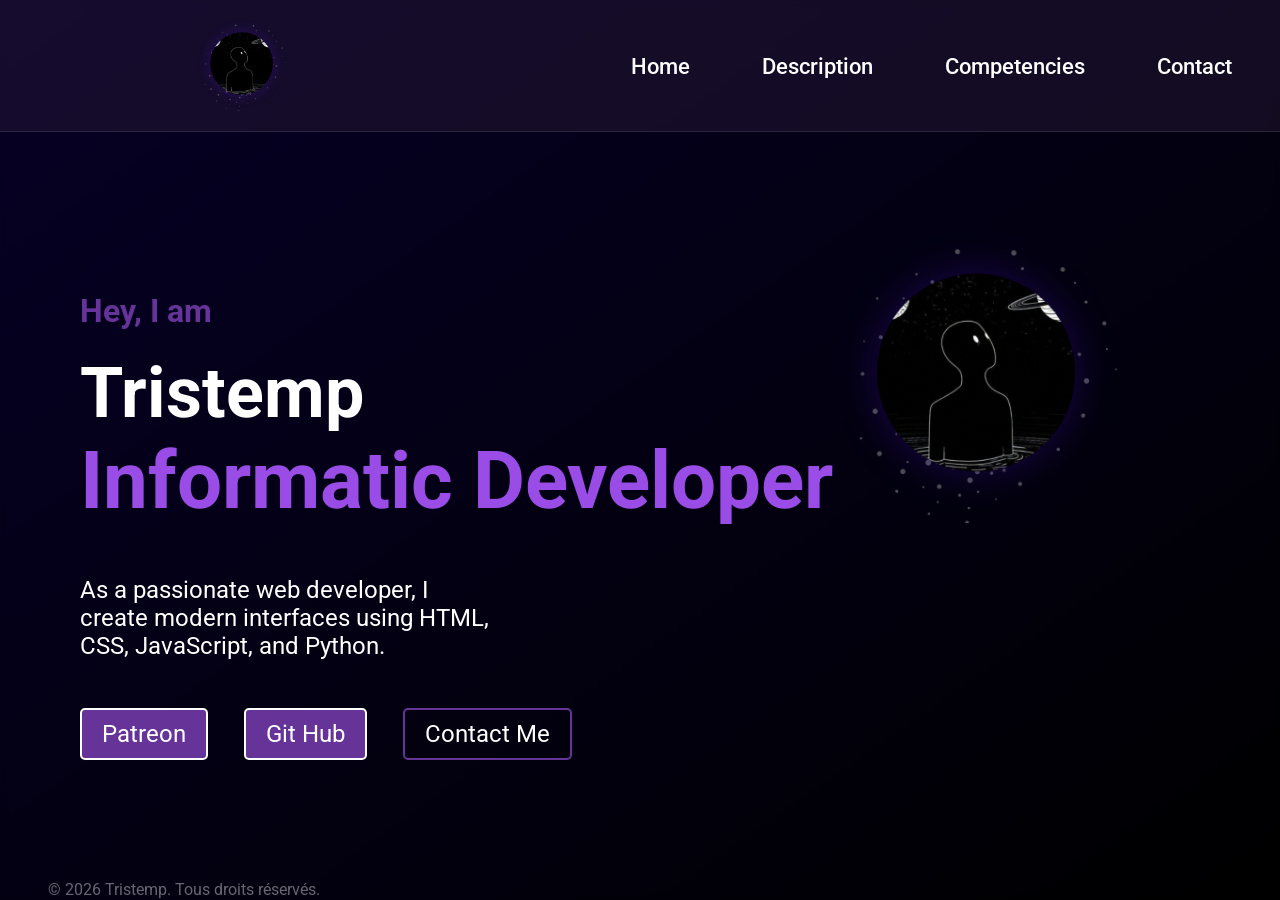
<file: index.html>
<!DOCTYPE html>
<html lang="en">

<head>
    <meta charset="UTF-8">
    <meta name="viewport" content="width=device-width, initial-scale=1.0">

    <link rel="stylesheet" href="CSS/header.css">
    <link rel="stylesheet" href="CSS/styles.css">

    <title>Portfolio Tristemp</title>
    <link rel="icon" type="image/svg+xml" href="media/pp-tristemp.svg">
</head>

<body>
    <header class="header">
        <nav class="header-container">
            <a class="logo">
                <img src="media/main-img.png" alt="caca de tristan" class="logo-img">
            </a>
            <ul class="nav-links">
                <li><a href="index.html" class="nav-link">Home</a></li>
                <li><a href="HTML/document.html" class="nav-link">Description</a></li>
                <li><a href="#" class="nav-link">Competencies</a></li>
                <li><a href="#" class="nav-link">Contact</a></li>
            </ul>
        </nav>
    </header>

    <div class="main-container">
        <div class="main-txt">
            <h3 class="h3">Hey, I am</h3>
            <h1 class="h1">Tristemp</h1>
            <h2 class="h2">Informatic Developer</h2>
            <p class="main-presentation">As a passionate web developer, I create modern interfaces using HTML, CSS, JavaScript, and Python.</p>

            <a href="https://www.patreon.com/Tristemp" target="_blank" class="button-patreon">Patreon</a>
            <a href="https://github.com/tristempdev" target="_blank" class="button-git">Git Hub</a>
            <a href="https://www.youtube.com" target="_blank" class="button-contact">Contact Me</a>
        </div>
        <div class="main-img">
            <img src="media/main-img.png" alt="pdp" class="pdp">
        </div>
    </div>

    <footer>
    <p class="copyr">&copy; 2026 Tristemp. Tous droits réservés.</p>
</footer>

</body>

</html>
</file>
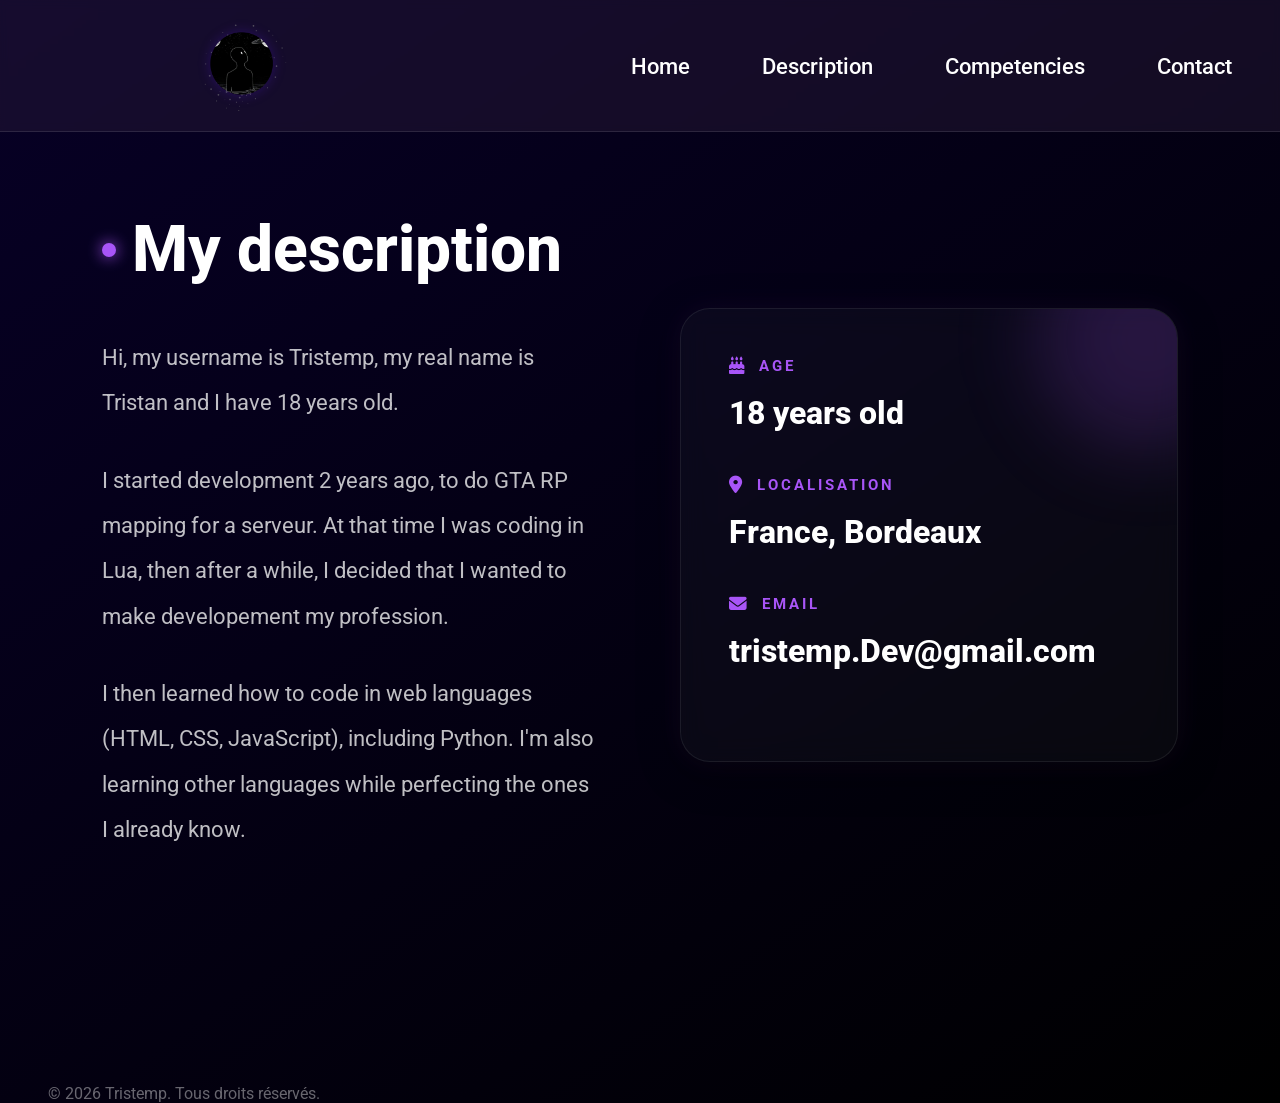
<file: HTML/document.html>
<!DOCTYPE html>
<html lang="en">

<head>
    <meta charset="UTF-8">
    <meta name="viewport" content="width=device-width, initial-scale=1.0">

    <link rel="stylesheet" href="https://cdnjs.cloudflare.com/ajax/libs/font-awesome/6.5.1/css/all.min.css">

    <link rel="stylesheet" href="../CSS/header.css">
    <link rel="stylesheet" href="../CSS/description.css">

    <title>Description</title>
    <link rel="icon" type="image/svg+xml" href="../media/pp-tristemp.svg">
</head>

<body>
    <header class="header">
        <nav class="header-container">
            <a class="logo">
                <img src="../media/main-img.png" alt="caca de tristan" class="logo-img">
            </a>
            <ul class="nav-links">
                <li><a href="../index.html" class="nav-link">Home</a></li>
                <li><a href="document.html" class="nav-link">Description</a></li>
                <li><a href="#" class="nav-link">Competencies</a></li>
                <li><a href="#" class="nav-link">Contact</a></li>
            </ul>
        </nav>
    </header>

    <div class="main-container">
        <div class="main-txt">
            <h2 class="h2">My description</h2>
            <p class="description">Hi, my username is Tristemp, my real name is Tristan and I have 18 years old.</p>
            <p class="description">I started development 2 years ago, to do GTA RP mapping for a serveur. At that time I
                was coding in Lua, then after a while, I decided that I wanted to make developement my profession.</p>
            <p class="description">I then learned how to code in web languages (HTML, CSS, JavaScript), including
                Python. I'm also learning other languages while perfecting the ones I already know.</p>
        </div>
        <div class="card-container">
            <div class="card">

                <div class="info-box">
                    <div class="info-title">
                        <i class="fa-solid fa-cake-candles"></i>
                        <span>Age</span>
                    </div>

                    <p class="card-txt">18 years old</p>
                </div>

                <div class="info-box">
                    <div class="info-title">
                        <i class="fa-solid fa-location-dot"></i>
                        <span>Localisation</span>
                    </div>

                    <p class="card-txt">France, Bordeaux</p>
                </div>

                <div class="info-box">
                    <div class="info-title">
                        <i class="fa-solid fa-envelope"></i>
                        <span>Email</span>
                    </div>

                    <p class="card-txt">tristemp.Dev@gmail.com</p>
                </div>

            </div>
        </div>
    </div>

        <footer>
    <p class="copyr">&copy; 2026 Tristemp. Tous droits réservés.</p>
</footer>

</body>

</html>
</file>
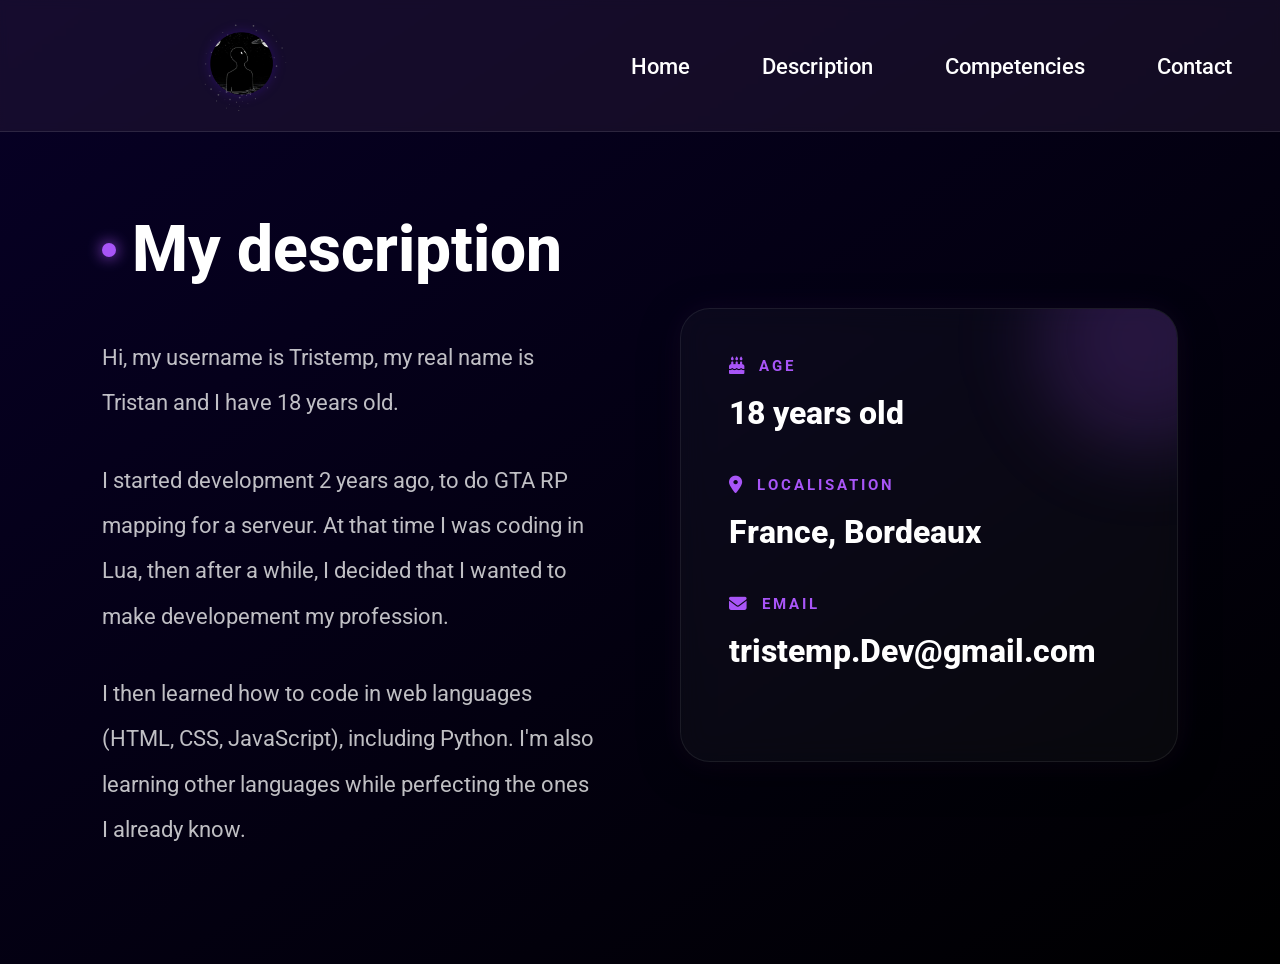
<file: Portfolio tristemp/HTML/document.html>
<!DOCTYPE html>
<html lang="en">

<head>
    <meta charset="UTF-8">
    <meta name="viewport" content="width=device-width, initial-scale=1.0">

    <link rel="stylesheet" href="https://cdnjs.cloudflare.com/ajax/libs/font-awesome/6.5.1/css/all.min.css">

    <link rel="stylesheet" href="../CSS/header.css">
    <link rel="stylesheet" href="../CSS/description.css">

    <title>Description</title>
    <link rel="icon" type="image/svg+xml" href="../media/pp-tristemp.svg">
</head>

<body>
    <header class="header">
        <nav class="header-container">
            <a class="logo">
                <img src="../media/main-img.png" alt="caca de tristan" class="logo-img">
            </a>
            <ul class="nav-links">
                <li><a href="../index.html" class="nav-link">Home</a></li>
                <li><a href="document.html" class="nav-link">Description</a></li>
                <li><a href="#" class="nav-link">Competencies</a></li>
                <li><a href="#" class="nav-link">Contact</a></li>
            </ul>
        </nav>
    </header>

    <div class="main-container">
        <div class="main-txt">
            <h2 class="h2">My description</h2>
            <p class="description">Hi, my username is Tristemp, my real name is Tristan and I have 18 years old.</p>
            <p class="description">I started development 2 years ago, to do GTA RP mapping for a serveur. At that time I
                was coding in Lua, then after a while, I decided that I wanted to make developement my profession.</p>
            <p class="description">I then learned how to code in web languages (HTML, CSS, JavaScript), including
                Python. I'm also learning other languages while perfecting the ones I already know.</p>
        </div>
        <div class="card-container">
            <div class="card">

                <div class="info-box">
                    <div class="info-title">
                        <i class="fa-solid fa-cake-candles"></i>
                        <span>Age</span>
                    </div>

                    <p class="card-txt">18 years old</p>
                </div>

                <div class="info-box">
                    <div class="info-title">
                        <i class="fa-solid fa-location-dot"></i>
                        <span>Localisation</span>
                    </div>

                    <p class="card-txt">France, Bordeaux</p>
                </div>

                <div class="info-box">
                    <div class="info-title">
                        <i class="fa-solid fa-envelope"></i>
                        <span>Email</span>
                    </div>

                    <p class="card-txt">tristemp.Dev@gmail.com</p>
                </div>

            </div>
        </div>
    </div>

</body>

</html>
</file>
<file: CSS/header.css>
@import url('https://fonts.googleapis.com/css2?family=Roboto:ital,wght@0,100..900;1,100..900&display=swap');

* {
    margin: 0;
    padding: 0;
    box-sizing: border-box;
    font-family: 'Roboto';
}

.header{
    background: rgba(45, 30, 60, 0.4);
    backdrop-filter: blur(4px);
    -webkit-backdrop-filter: blur(4px);
    position: sticky;
    top: 0;
    z-index: 1000;
    border-bottom: 1px solid rgba(255, 255, 255, 0.1);
}
.header-container{
    width: 100%;
    margin: 0 auto;
    display: grid;
    grid-template-columns: 7.5fr auto 1fr;
    padding: 1rem 2rem;
    align-items: center;
    position: relative;
}

.logo-img {
    height: 95px;
    grid-column: 2;
    justify-self: start;
    object-fit: contain;
    margin-left: 10rem;
    transition: transform 0.3s ease, filter 0.3s ease;
    cursor: pointer;
}

.logo-img:hover{
    transform: scale(1.15);
    filter: brightness(1.2);
}

.nav-links{
    grid-column: 3;
    position: relative;
    display: flex;
    gap: 2.5rem;
    list-style: none;
}

.nav-link{
    color: white;
    text-decoration: none;
    font-weight: 500;
    font-size: 1.4rem ;
    border-radius: 25px;
    padding: 0.5rem 1rem;
    transition: all 0.3s ease;
    position: relative;
    overflow: hidden;
}

.nav-link:hover{
    background-color: rgba(255, 255, 255, 0.1);
    transform: translateY(-2px);
    box-shadow: 0 5px 15px rgba(0, 0, 0, 0.2);

}
</file>
<file: CSS/styles.css>
@import url('https://fonts.googleapis.com/css2?family=Roboto:ital,wght@0,100..900;1,100..900&display=swap');

body {
    background: linear-gradient(145deg, #070026, black);
    background-size: cover;
    background-position: center;
    background-attachment: fixed;
    backdrop-filter: blur(4px);
    -webkit-backdrop-filter: blur(4px);
    min-height: 100vh;
    margin: 0;
    font-family: 'Roboto';
}

.main-container {
    display: grid;
}

.main-txt{
    margin-left: 5rem;
    margin-top: 10rem;
    grid-column: 2;
}

.h3{
    color: #663399;
    font-size: 2rem;
    margin-bottom: 1.4rem;
}

.h1{
    color: white;
    font-size: 4.4rem;
}

.h2{
    color:#663399 ;
    font-size: 5rem;
    filter: brightness(1.5);
}

.main-img {
    grid-column: 3;
}

.pdp {
    width: 100%;
    margin-top: 90px;
    position: relative;
    left: -10rem;
    
}

.main-presentation{
    color: white;
    font-size: 1.5rem;
    margin-top: 3rem;
    margin-right: 30rem;
}

.button-patreon {
    margin-top: 3rem;
    display: inline-block;
    text-decoration: none;
    color: white;
    background-color: #663399;
    border: 2px solid ;
    font-size: 1.5rem;
    border-radius: 5px;
    padding: 10px 20px;
    transition: 0.3s ease
}

.button-patreon:hover {
    background: transparent;
    border: 2px solid #663399;
    transform: translateY(-3px);
}

.button-contact {
    margin-top: 3rem;
    margin-left: 2rem;
    display: inline-block;
    text-decoration: none;
    color: white;
    background-color: transparent;
    border: 2px solid #663399;
    font-size: 1.5rem;
    border-radius: 5px;
    padding: 10px 20px;
    transition: 0.3s ease
}

.button-contact:hover {
    background: #663399;
    border: 2px solid;
    transform: translateY(-3px);
}

.button-git {
    margin-top: 3rem;
    margin-left: 2rem;
    display: inline-block;
    text-decoration: none;
    color: white;
    background-color: #663399;
    border: 2px solid ;
    font-size: 1.5rem;
    border-radius: 5px;
    padding: 10px 20px;
    transition: 0.3s ease
}

.button-git:hover {
    background: transparent;
    border: 2px solid #663399;
    transform: translateY(-3px);
}

.copyr{
    color: white;
    margin-top: 7.5rem;
    opacity: 0.4;
    margin-left: 3rem;
}
</file>
<file: CSS/description.css>
@import url('https://fonts.googleapis.com/css2?family=Roboto:wght@100..900&display=swap');

*{
    margin: 0;
    padding: 0;
    box-sizing: border-box;
}

body{
    background: linear-gradient(145deg, #070026, #000000);
    min-height: 100vh;
    font-family: 'Roboto', sans-serif;
    color: white;
    overflow-x: hidden;
}

.container{
    display: flex;
    justify-content: space-between;
    align-items: flex-start;
    gap: 5rem;
    padding: 6rem 8%;
}

.main-txt{
    flex: 1;
    max-width: 750px;
}

.h2{
    font-size: 4rem;
    font-weight: 800;
    display: flex;
    align-items: center;
    margin-bottom: 3rem;
}

.h2::before{
    content: "";
    width: 14px;
    height: 14px;
    background: #a855f7;
    border-radius: 50%;
    margin-right: 16px;
    box-shadow: 0 0 15px #a855f7;
}

.description{
    color: rgba(255,255,255,0.75);
    font-size: 1.35rem;
    line-height: 2.1;
    margin-bottom: 2rem;
}

.main-container{
    display: flex;
    justify-content: space-between;
    align-items: flex-start;
    gap: 5rem;
    padding: 5rem 8%;
}

.main-txt{
    flex: 1;
    max-width: 750px;
}

.card-container{
    flex: 1;
    display: flex;
    justify-content: center;
    margin-top: 6rem;
}

.card{
    width: 100%;
    max-width: 520px;
    padding: 3rem;

    background: rgba(255,255,255,0.03);

    border: 1px solid rgba(255,255,255,0.08);

    border-radius: 30px;

    backdrop-filter: blur(14px);
    -webkit-backdrop-filter: blur(14px);

    position: relative;
    overflow: hidden;

    box-shadow:
        0 10px 40px rgba(0,0,0,0.4),
        0 0 30px rgba(168,85,247,0.08);

    transition: 0.35s ease;
}

.card::before{
    content: "";
    position: absolute;
    top: -80px;
    right: -80px;

    width: 220px;
    height: 220px;

    background: rgba(168,85,247,0.18);

    border-radius: 50%;

    filter: blur(40px);
}

.card:hover{
    transform: translateY(-10px);

    border: 1px solid rgba(168,85,247,0.35);

    box-shadow:
        0 20px 60px rgba(0,0,0,0.5),
        0 0 40px rgba(168,85,247,0.2);
}

.info-box{
    margin-bottom: 2.5rem;
}

.info-title{
    display: flex;
    align-items: center;
    gap: 12px;

    color: #a855f7;

    font-size: 0.95rem;
    font-weight: 700;
    letter-spacing: 3px;
    text-transform: uppercase;

    margin-bottom: 1rem;
}

.info-title i{
    font-size: 1.1rem;
}

.card-txt{
    font-size: 2rem;
    font-weight: 800;
    color: white;
    line-height: 1.4;
}

.copyr{
    color: white;
    margin-top: 7.5rem;
    opacity: 0.4;
    margin-left: 3rem;
}
</file>
<file: Portfolio tristemp/CSS/header.css>
@import url('https://fonts.googleapis.com/css2?family=Roboto:ital,wght@0,100..900;1,100..900&display=swap');

* {
    margin: 0;
    padding: 0;
    box-sizing: border-box;
    font-family: 'Roboto';
}

.header{
    background: rgba(45, 30, 60, 0.4);
    backdrop-filter: blur(4px);
    -webkit-backdrop-filter: blur(4px);
    position: sticky;
    top: 0;
    z-index: 1000;
    border-bottom: 1px solid rgba(255, 255, 255, 0.1);
}
.header-container{
    width: 100%;
    margin: 0 auto;
    display: grid;
    grid-template-columns: 7.5fr auto 1fr;
    padding: 1rem 2rem;
    align-items: center;
    position: relative;
}

.logo-img {
    height: 95px;
    grid-column: 2;
    justify-self: start;
    object-fit: contain;
    margin-left: 10rem;
    transition: transform 0.3s ease, filter 0.3s ease;
    cursor: pointer;
}

.logo-img:hover{
    transform: scale(1.15);
    filter: brightness(1.2);
}

.nav-links{
    grid-column: 3;
    position: relative;
    display: flex;
    gap: 2.5rem;
    list-style: none;
}

.nav-link{
    color: white;
    text-decoration: none;
    font-weight: 500;
    font-size: 1.4rem ;
    border-radius: 25px;
    padding: 0.5rem 1rem;
    transition: all 0.3s ease;
    position: relative;
    overflow: hidden;
}

.nav-link:hover{
    background-color: rgba(255, 255, 255, 0.1);
    transform: translateY(-2px);
    box-shadow: 0 5px 15px rgba(0, 0, 0, 0.2);

}
</file>
<file: Portfolio tristemp/CSS/description.css>
@import url('https://fonts.googleapis.com/css2?family=Roboto:wght@100..900&display=swap');

*{
    margin: 0;
    padding: 0;
    box-sizing: border-box;
}

body{
    background: linear-gradient(145deg, #070026, #000000);
    min-height: 100vh;
    font-family: 'Roboto', sans-serif;
    color: white;
    overflow-x: hidden;
}

.container{
    display: flex;
    justify-content: space-between;
    align-items: flex-start;
    gap: 5rem;
    padding: 6rem 8%;
}

.main-txt{
    flex: 1;
    max-width: 750px;
}

.h2{
    font-size: 4rem;
    font-weight: 800;
    display: flex;
    align-items: center;
    margin-bottom: 3rem;
}

.h2::before{
    content: "";
    width: 14px;
    height: 14px;
    background: #a855f7;
    border-radius: 50%;
    margin-right: 16px;
    box-shadow: 0 0 15px #a855f7;
}

.description{
    color: rgba(255,255,255,0.75);
    font-size: 1.35rem;
    line-height: 2.1;
    margin-bottom: 2rem;
}

.main-container{
    display: flex;
    justify-content: space-between;
    align-items: flex-start;
    gap: 5rem;
    padding: 5rem 8%;
}

.main-txt{
    flex: 1;
    max-width: 750px;
}

.card-container{
    flex: 1;
    display: flex;
    justify-content: center;
    margin-top: 6rem;
}

.card{
    width: 100%;
    max-width: 520px;
    padding: 3rem;

    background: rgba(255,255,255,0.03);

    border: 1px solid rgba(255,255,255,0.08);

    border-radius: 30px;

    backdrop-filter: blur(14px);
    -webkit-backdrop-filter: blur(14px);

    position: relative;
    overflow: hidden;

    box-shadow:
        0 10px 40px rgba(0,0,0,0.4),
        0 0 30px rgba(168,85,247,0.08);

    transition: 0.35s ease;
}

.card::before{
    content: "";
    position: absolute;
    top: -80px;
    right: -80px;

    width: 220px;
    height: 220px;

    background: rgba(168,85,247,0.18);

    border-radius: 50%;

    filter: blur(40px);
}

.card:hover{
    transform: translateY(-10px);

    border: 1px solid rgba(168,85,247,0.35);

    box-shadow:
        0 20px 60px rgba(0,0,0,0.5),
        0 0 40px rgba(168,85,247,0.2);
}

.info-box{
    margin-bottom: 2.5rem;
}

.info-title{
    display: flex;
    align-items: center;
    gap: 12px;

    color: #a855f7;

    font-size: 0.95rem;
    font-weight: 700;
    letter-spacing: 3px;
    text-transform: uppercase;

    margin-bottom: 1rem;
}

.info-title i{
    font-size: 1.1rem;
}

.card-txt{
    font-size: 2rem;
    font-weight: 800;
    color: white;
    line-height: 1.4;
}
</file>
